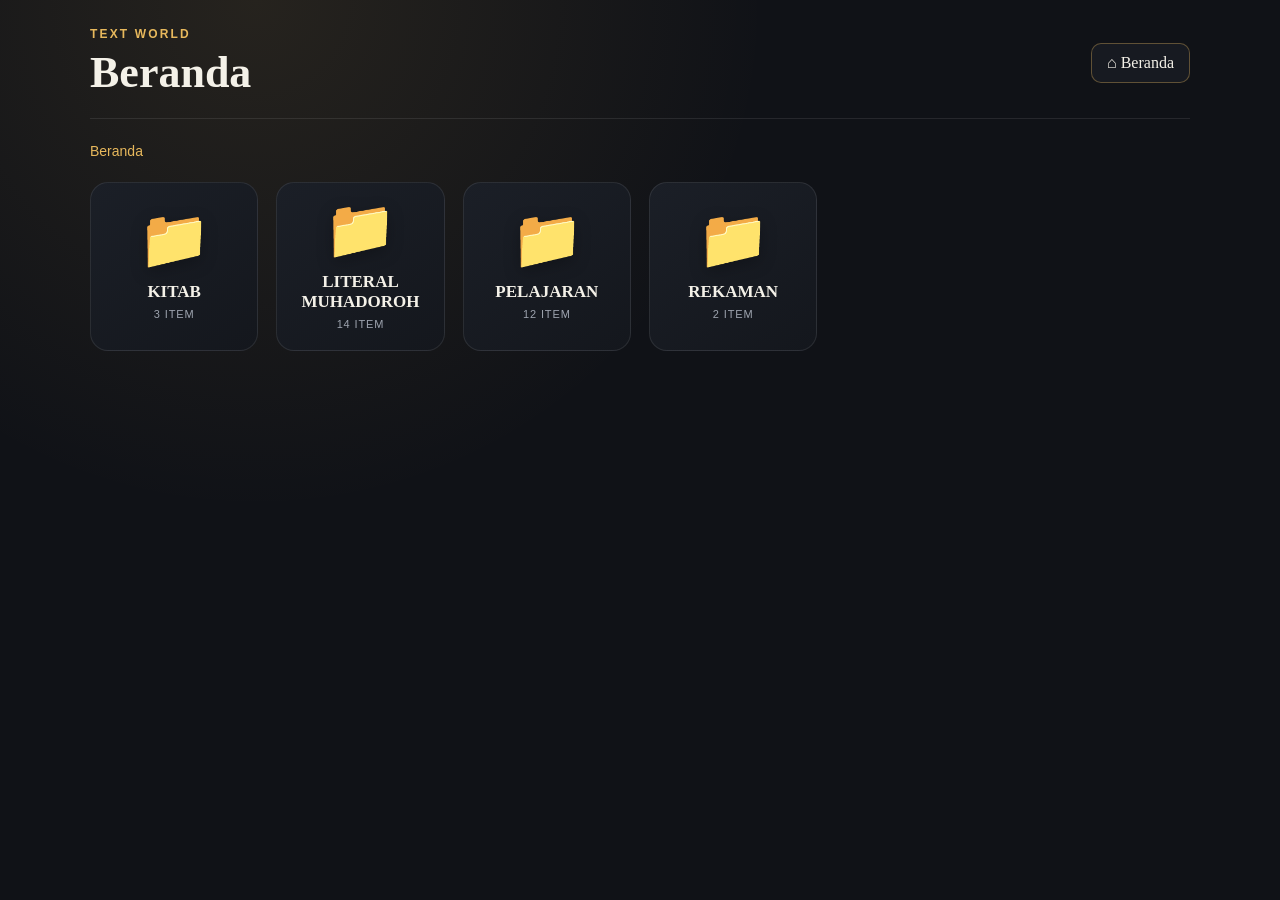
<file: index.html>
<!DOCTYPE html>
<html lang="id">
<head>
  <meta charset="UTF-8">
  <meta name="viewport" content="width=device-width, initial-scale=1.0">
  <title>Text World</title>
  <link rel="stylesheet" href="style.css">
</head>
<body>
  <div class="app">
    <header class="topbar">
      <div>
        <div class="eyebrow">TEXT WORLD</div>
        <h1 id="pageTitle">Beranda</h1>
      </div>
      <button id="homeBtn" class="small-btn" type="button">⌂ Beranda</button>
    </header>
    <main>
      <div id="breadcrumb" class="breadcrumb"></div>
      <div id="grid" class="grid" aria-live="polite"></div>
      <div id="empty" class="empty hidden">Belum ada folder atau teks di sini.</div>
    </main>
    <div id="reader" class="reader hidden" aria-modal="true" role="dialog" aria-labelledby="readerTitle">
      <section class="paper" id="paper">
        <button id="closeReader" class="close-btn" type="button" aria-label="Tutup">×</button>
        <div class="paper-label">DOCUMENT</div>
        <h2 id="readerTitle"></h2>

        <details class="reader-settings" id="readerSettings">
          <summary><span><span aria-hidden="true">🎨</span> Pilih warna dokumen</span></summary>
          <div class="settings-body">
            <fieldset class="color-group">
              <legend>Warna background</legend>
              <div class="preset-list" id="backgroundPresets" aria-label="Preset warna background">
                <button type="button" class="color-preset" data-color="#FFFFFF" aria-pressed="false"><span class="swatch" style="--swatch:#FFFFFF"></span>Putih</button>
                <button type="button" class="color-preset" data-color="#F4EDDA" aria-pressed="false"><span class="swatch" style="--swatch:#F4EDDA"></span>Krem</button>
                <button type="button" class="color-preset" data-color="#E8D3A3" aria-pressed="false"><span class="swatch" style="--swatch:#E8D3A3"></span>Kuning kuno</button>
                <button type="button" class="color-preset" data-color="#000000" aria-pressed="false"><span class="swatch" style="--swatch:#000000"></span>Hitam</button>
              </div>
              <div class="custom-color-row">
                <label for="backgroundColorPicker">Custom color</label>
                <input id="backgroundColorPicker" type="color" value="#F4EDDA" aria-label="Pilih warna background khusus">
                <input id="backgroundHex" type="text" value="#F4EDDA" maxlength="7" spellcheck="false" aria-label="Kode HEX background" autocomplete="off">
              </div>
            </fieldset>
            <fieldset class="color-group">
              <legend>Warna teks</legend>
              <div class="preset-list" id="textPresets" aria-label="Preset warna teks">
                <button type="button" class="color-preset" data-color="#29251D" aria-pressed="false"><span class="swatch" style="--swatch:#29251D"></span>Hitam</button>
                <button type="button" class="color-preset" data-color="#FFFFFF" aria-pressed="false"><span class="swatch" style="--swatch:#FFFFFF"></span>Putih</button>
                <button type="button" class="color-preset" data-color="#F5D76E" aria-pressed="false"><span class="swatch" style="--swatch:#F5D76E"></span>Kuning</button>
                <button type="button" class="color-preset" data-color="#704214" aria-pressed="false"><span class="swatch" style="--swatch:#704214"></span>Sepia</button>
              </div>
              <div class="custom-color-row">
                <label for="textColorPicker">Custom color</label>
                <input id="textColorPicker" type="color" value="#29251D" aria-label="Pilih warna teks khusus">
                <input id="textHex" type="text" value="#29251D" maxlength="7" spellcheck="false" aria-label="Kode HEX teks" autocomplete="off">
              </div>
            </fieldset>
            <div class="settings-actions">
              <button id="resetReaderColors" type="button" class="reset-colors-btn">Reset warna</button>
              <span id="colorSaveStatus" class="save-status" role="status" aria-live="polite">Tersimpan otomatis di perangkat ini</span>
            </div>
          </div>
        </details>
        <pre id="readerText"></pre>
      </section>
    </div>
  </div>

  <script src="script.js"></script>
</body>
</html>
</file>
<file: style.css>
/* Gaya utama Text World dan pengaturan warna pembaca dokumen. */
:root {
  --bg: #101217;
  --panel: #171a21;
  --panel-2: #20242d;
  --text: #f4f1e8;
  --muted: #9da3ae;
  --accent: #e7b85c;
  --accent-2: #c99235;
  --paper: #f4edda;
  --ink: #29251d;
  --border: rgba(255,255,255,.09);
}
* { box-sizing: border-box; }
body { margin: 0; background: radial-gradient(circle at 20% 0%, rgba(231,184,92,.10), transparent 32rem), var(--bg); color: var(--text); font-family: Georgia, "Times New Roman", serif; min-height: 100vh; }
button, input { font: inherit; }
button { cursor: pointer; }
.app { width: min(1100px, calc(100% - 28px)); margin: 0 auto; padding: 28px 0 60px; }
.topbar { display: flex; justify-content: space-between; align-items: center; gap: 18px; border-bottom: 1px solid var(--border); padding-bottom: 20px; }
.eyebrow { color: var(--accent); letter-spacing: .18em; font: 700 12px/1 Arial, sans-serif; }
h1 { margin: 7px 0 0; font-size: clamp(28px, 5vw, 44px); font-weight: 700; }
.small-btn, .back-btn { border: 1px solid rgba(231,184,92,.35); background: var(--panel); color: var(--text); padding: 10px 15px; border-radius: 10px; }
.small-btn:hover, .back-btn:hover { background: var(--panel-2); }
.breadcrumb { margin: 22px 0 12px; color: var(--muted); font: 14px/1.5 Arial, sans-serif; }
.breadcrumb button { border: 0; background: transparent; color: var(--accent); cursor: pointer; padding: 0; }
.grid { display: grid; grid-template-columns: repeat(auto-fill, minmax(155px, 1fr)); gap: 18px; margin-top: 20px; }
.item { min-height: 150px; border: 1px solid var(--border); background: linear-gradient(145deg, #1b1f27, #14171d); border-radius: 18px; padding: 18px 14px; display: flex; flex-direction: column; align-items: center; justify-content: center; text-align: center; cursor: pointer; color: var(--text); transition: transform .16s ease, border-color .16s ease, background .16s ease; }
.item:hover { transform: translateY(-4px); border-color: rgba(231,184,92,.45); background: var(--panel-2); }
.icon { font-size: 58px; line-height: 1; margin-bottom: 13px; filter: drop-shadow(0 5px 8px rgba(0,0,0,.25)); }
.item.file .icon, .item.link .icon { font-size: 52px; }
.item.link { border-color: rgba(231,184,92,.18); }
.name { max-width: 100%; overflow-wrap: anywhere; font-weight: 700; font-size: 17px; }
.type { color: var(--muted); font: 11px/1.4 Arial, sans-serif; margin-top: 5px; text-transform: uppercase; letter-spacing: .08em; }
.empty { color: var(--muted); padding: 50px 10px; text-align: center; font: 15px/1.6 Arial, sans-serif; }
.hidden { display: none !important; }
.reader { position: fixed; inset: 0; z-index: 10; background: rgba(5,7,10,.82); display: grid; place-items: center; padding: 20px; overflow: auto; }
.paper { --reader-bg: var(--paper); --reader-text: var(--ink); position: relative; width: min(850px, 100%); max-height: calc(100vh - 40px); overflow: auto; background: var(--reader-bg); color: var(--reader-text); border-radius: 4px; padding: 55px clamp(22px, 6vw, 70px); box-shadow: 0 25px 80px rgba(0,0,0,.45); transition: background-color .12s ease, color .12s ease; }
.paper::before { content: ""; position: absolute; inset: 0 0 auto 0; height: 7px; background: var(--accent); }
.paper-label { font: 700 11px/1 Arial, sans-serif; letter-spacing: .16em; opacity: .65; margin-bottom: 12px; color: var(--reader-text); }
.paper h2 { margin: 0 45px 25px 0; font-size: clamp(25px, 4vw, 38px); color: var(--reader-text); }
.paper pre { white-space: pre-wrap; overflow-wrap: anywhere; margin: 0; font: 17px/1.85 Georgia, "Times New Roman", serif; color: var(--reader-text); }
.close-btn { position: absolute; right: 15px; top: 13px; z-index: 2; width: 42px; height: 42px; border: 0; border-radius: 50%; background: color-mix(in srgb, var(--reader-text) 10%, transparent); color: var(--reader-text); font-size: 28px; cursor: pointer; }
.reader-settings { margin: 0 0 24px; border: 1px solid color-mix(in srgb, var(--reader-text) 22%, transparent); border-radius: 12px; font-family: Arial, sans-serif; }
.reader-settings summary { padding: 13px 15px; font-size: 14px; font-weight: 700; cursor: pointer; color: var(--reader-text); list-style-position: inside; }
.settings-body { padding: 0 14px 14px; }
.color-group { min-width: 0; margin: 12px 0 18px; padding: 0; border: 0; }
.color-group legend { padding: 0; margin-bottom: 10px; color: var(--reader-text); font-size: 13px; font-weight: 700; }
.preset-list { display: grid; grid-template-columns: repeat(4, minmax(0, 1fr)); gap: 8px; }
.color-preset { min-width: 0; display: flex; align-items: center; gap: 7px; padding: 8px 7px; border: 1px solid color-mix(in srgb, var(--reader-text) 18%, transparent); border-radius: 9px; background: transparent; color: var(--reader-text); font-size: 12px; text-align: left; }
.color-preset:hover, .color-preset[aria-pressed="true"] { border-color: var(--accent-2); outline: 1px solid var(--accent-2); }
.color-preset span { flex: 0 0 20px; width: 20px; height: 20px; border-radius: 50%; border: 1px solid rgba(127,127,127,.55); background: var(--swatch); }
.custom-color-row { display: flex; align-items: center; gap: 10px; margin-top: 12px; color: var(--reader-text); font-size: 12px; }
.custom-color-row label { flex: 1; }
.custom-color-row input[type="color"] { width: 42px; height: 36px; padding: 3px; border: 1px solid color-mix(in srgb, var(--reader-text) 25%, transparent); border-radius: 8px; background: transparent; cursor: pointer; }
.hex-input { width: 100px; padding: 9px 8px; border: 1px solid color-mix(in srgb, var(--reader-text) 25%, transparent); border-radius: 8px; background: transparent; color: var(--reader-text); font: 12px/1.2 monospace; text-transform: uppercase; }
.settings-actions { display: flex; flex-wrap: wrap; align-items: center; justify-content: space-between; gap: 10px; }
.reset-colors-btn { border: 1px solid color-mix(in srgb, var(--reader-text) 25%, transparent); border-radius: 8px; padding: 9px 12px; background: transparent; color: var(--reader-text); font-size: 12px; }
.save-status { color: var(--reader-text); opacity: .65; font-size: 11px; }
@media (max-width: 520px) {
  .app { width: min(100% - 18px, 1100px); padding-top: 18px; }
  .grid { grid-template-columns: repeat(2, minmax(0, 1fr)); gap: 11px; }
  .item { min-height: 135px; padding: 14px 8px; }
  .icon { font-size: 48px; }
  .name { font-size: 15px; }
  .reader { padding: 8px; }
  .paper { padding: 48px 20px 30px; max-height: calc(100dvh - 16px); }
  .paper pre { font-size: 16px; line-height: 1.75; }
  .preset-list { grid-template-columns: repeat(2, minmax(0, 1fr)); }
  .color-preset { font-size: 13px; }
}
</file>
